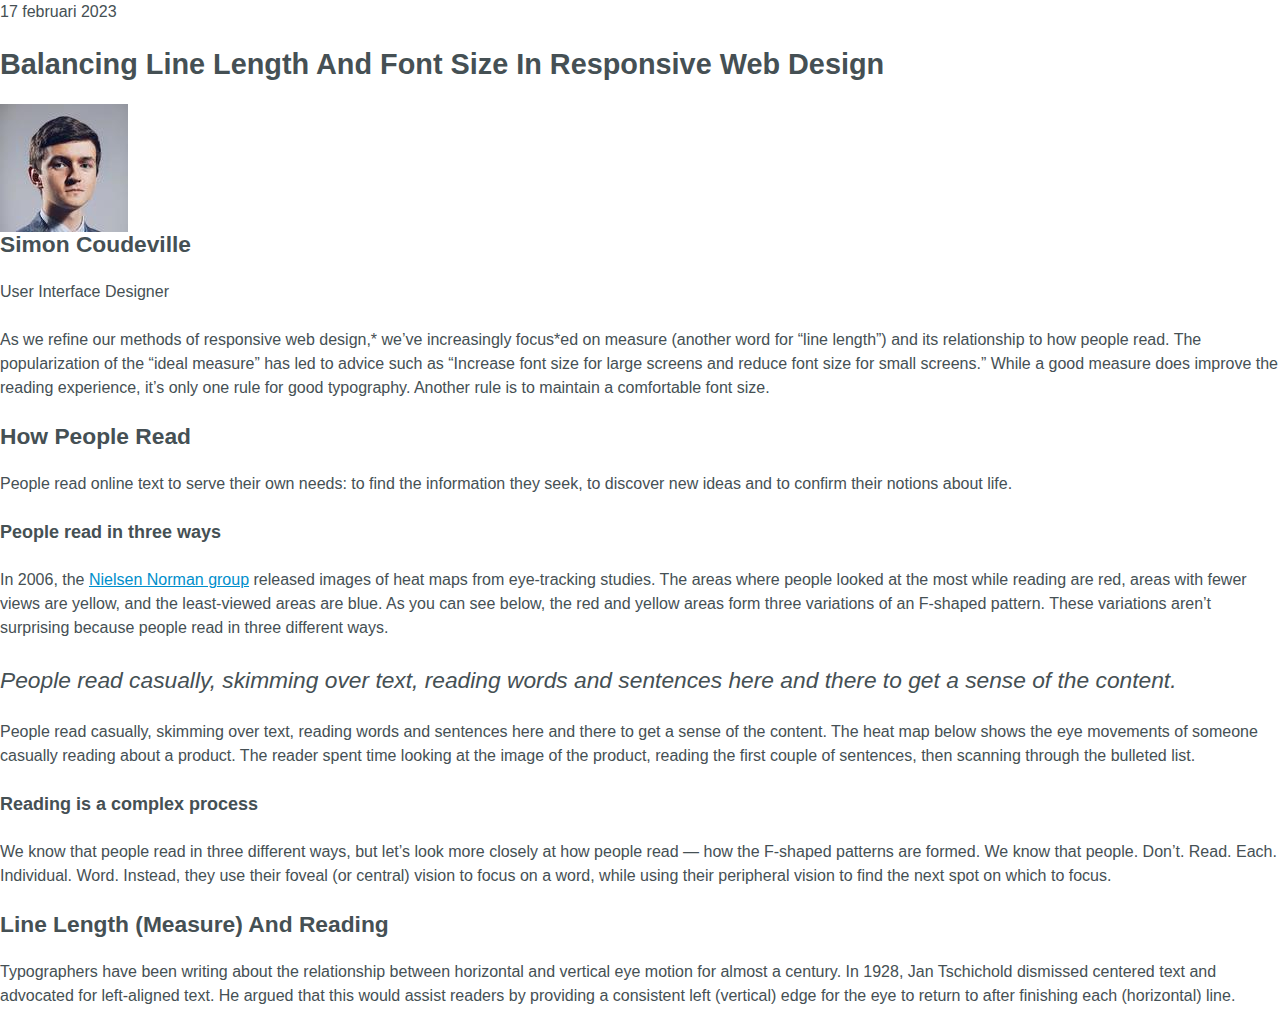
<file: index.html>
<!DOCTYPE html>
<html lang="en">

<head>
    <meta charset="utf-8">
    <meta http-equiv="x-ua-compatible" content="ie=edge">
    <title>Simon Coudeville - HTML5 Boilerplate</title>
    <meta name="description" content="This is my HTML5 boilerplate.">
    <meta name="viewport" content="width=device-width, initial-scale=1.0">

    <link rel="icon" href="favicon.ico" sizes="any">
    <link rel="icon" href="favicon.svg" type="image/svg+xml">
    <link rel="apple-touch-icon" href="apple-touch-icon.png">
    <link rel="manifest" href="manifest.webmanifest">

    <link rel="stylesheet" href="css/screen.css">
</head>

<body>
    <article>
        <header>

            <p><time datetime="2023-02-17">17 februari 2023</time></p>
            <h1>Balancing Line Length And Font Size In Responsive Web Design</h1>

        </header>
        <aside>
            <img src="img/avatar.jpg" alt="Simon Coudeville">
            <h2>Simon Coudeville</h2>
            <p>
                User Interface Designer
            </p>
        </aside>
        <p>
            As we refine our methods of responsive web design,* we’ve increasingly focus*ed on measure
            (another word for “line length”) and its relationship to how people read. The popularization of
            the “ideal measure” has led to advice such as “Increase font size for large screens and reduce
            font size for small screens.” While a good measure does improve the reading experience, it’s
            only one rule for good typography. Another rule is to maintain a comfortable font size.
        </p>
        <h2>
            How People Read
        </h2>
        <p>
            People read online text to serve their own needs: to find the information they seek, to discover
            new ideas and to confirm their notions about life.
        </p>
        <h3>
            People read in three ways
        </h3>
        <p>
            In 2006, the <a href="https://www.nngroup.com/">Nielsen Norman group</a> released images of heat
            maps from eye-tracking studies. The areas where people looked at the most while reading are red,
            areas with fewer views are yellow, and the least-viewed areas are blue. As you can see below,
            the red and yellow areas form three variations of an F-shaped pattern. These variations aren’t
            surprising because people read in three different ways.
        </p>
        <blockquote>
            People read casually, skimming over text, reading words and sentences here and there to get a
            sense of the content.
        </blockquote>
        <p>
            People read casually, skimming over text, reading words and sentences here and there to get a
            sense of the content. The heat map below shows the eye movements of someone casually reading
            about a product. The reader spent time looking at the image of the product, reading the first
            couple of sentences, then scanning through the bulleted list.
        </p>
        <h3>
            Reading is a complex process
        </h3>
        <p>
            We know that people read in three different ways, but let’s look more closely at how people read
            — how the F-shaped patterns are formed. We know that people. Don’t. Read. Each. Individual.
            Word. Instead, they use their foveal (or central) vision to focus on a word, while using their
            peripheral vision to find the next spot on which to focus.
        </p>
        <h2>
            Line Length (Measure) And Reading
        </h2>
        <p>
            Typographers have been writing about the relationship between horizontal and vertical eye motion
            for almost a century. In 1928, Jan Tschichold dismissed centered text and advocated for
            left-aligned text. He argued that this would assist readers by providing a consistent left
            (vertical) edge for the eye to return to after finishing each (horizontal) line.
        </p>
    </article>
</body>

</html>
</file>
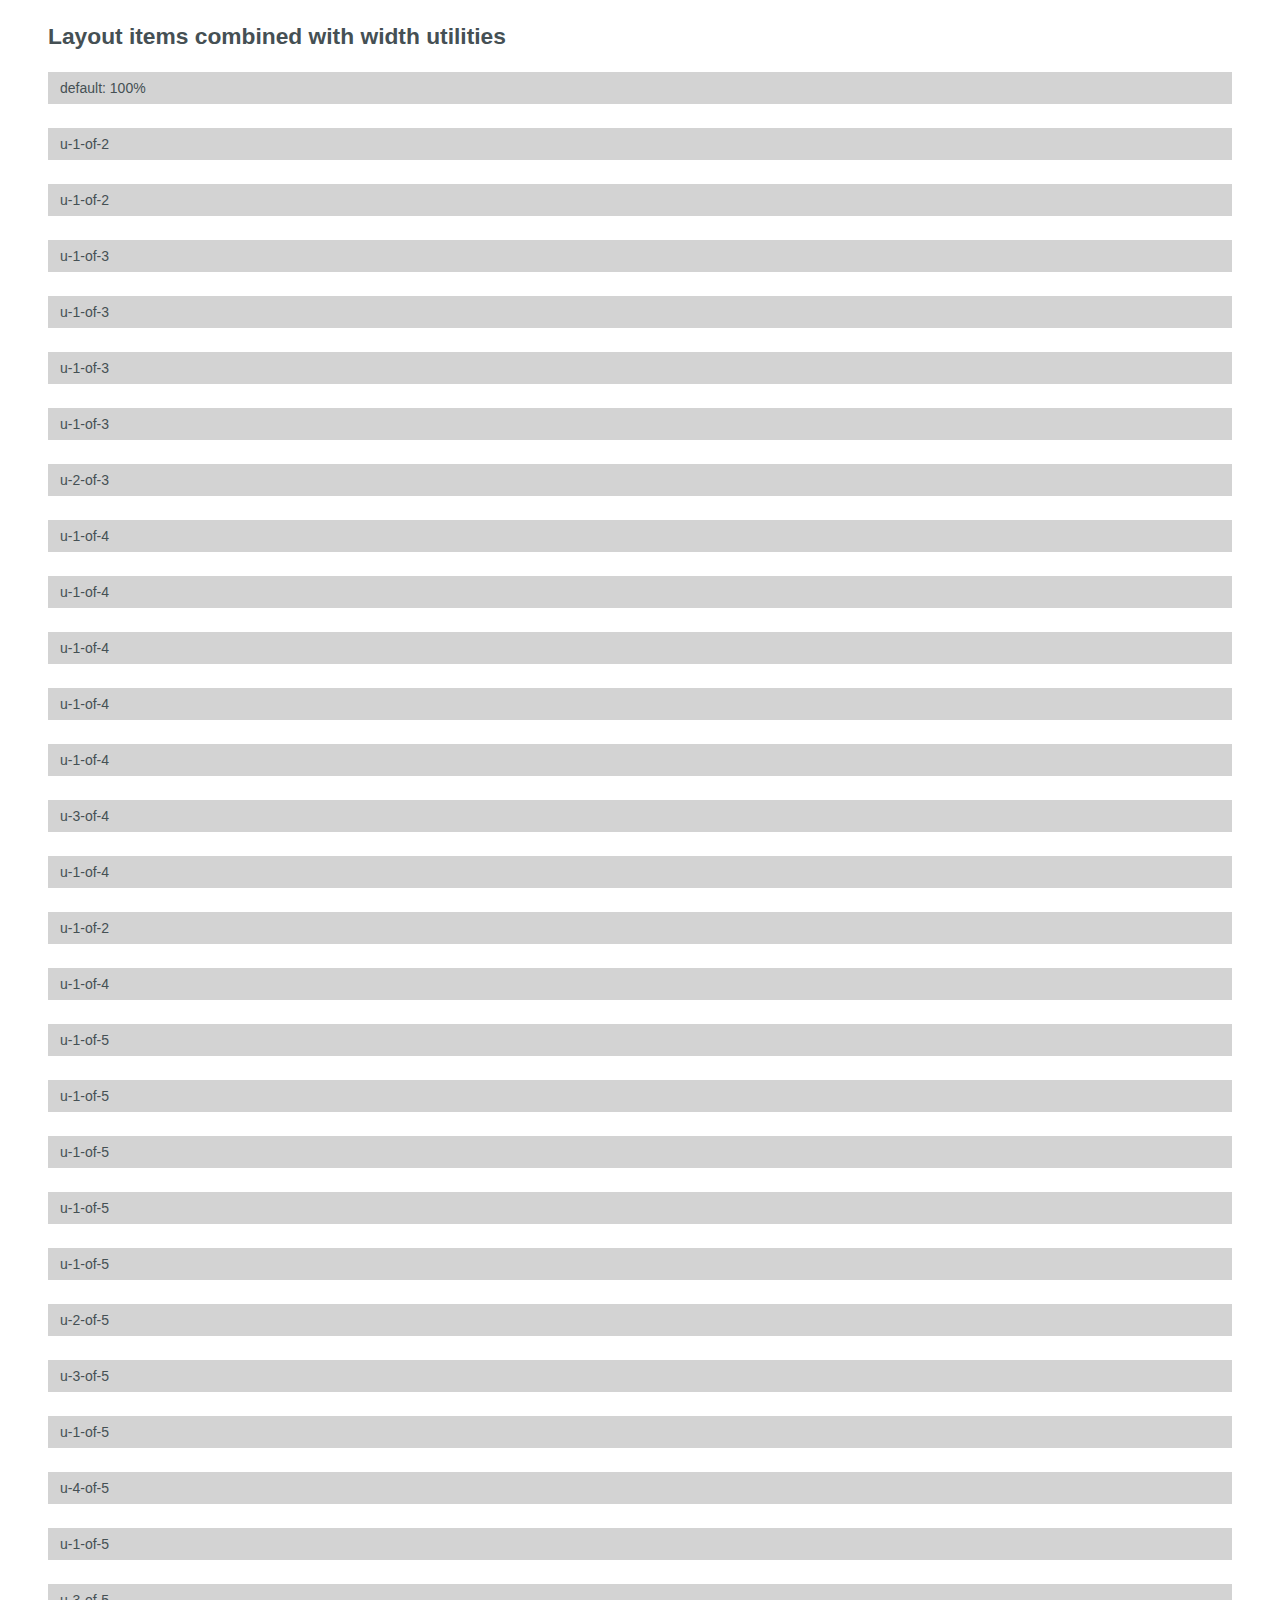
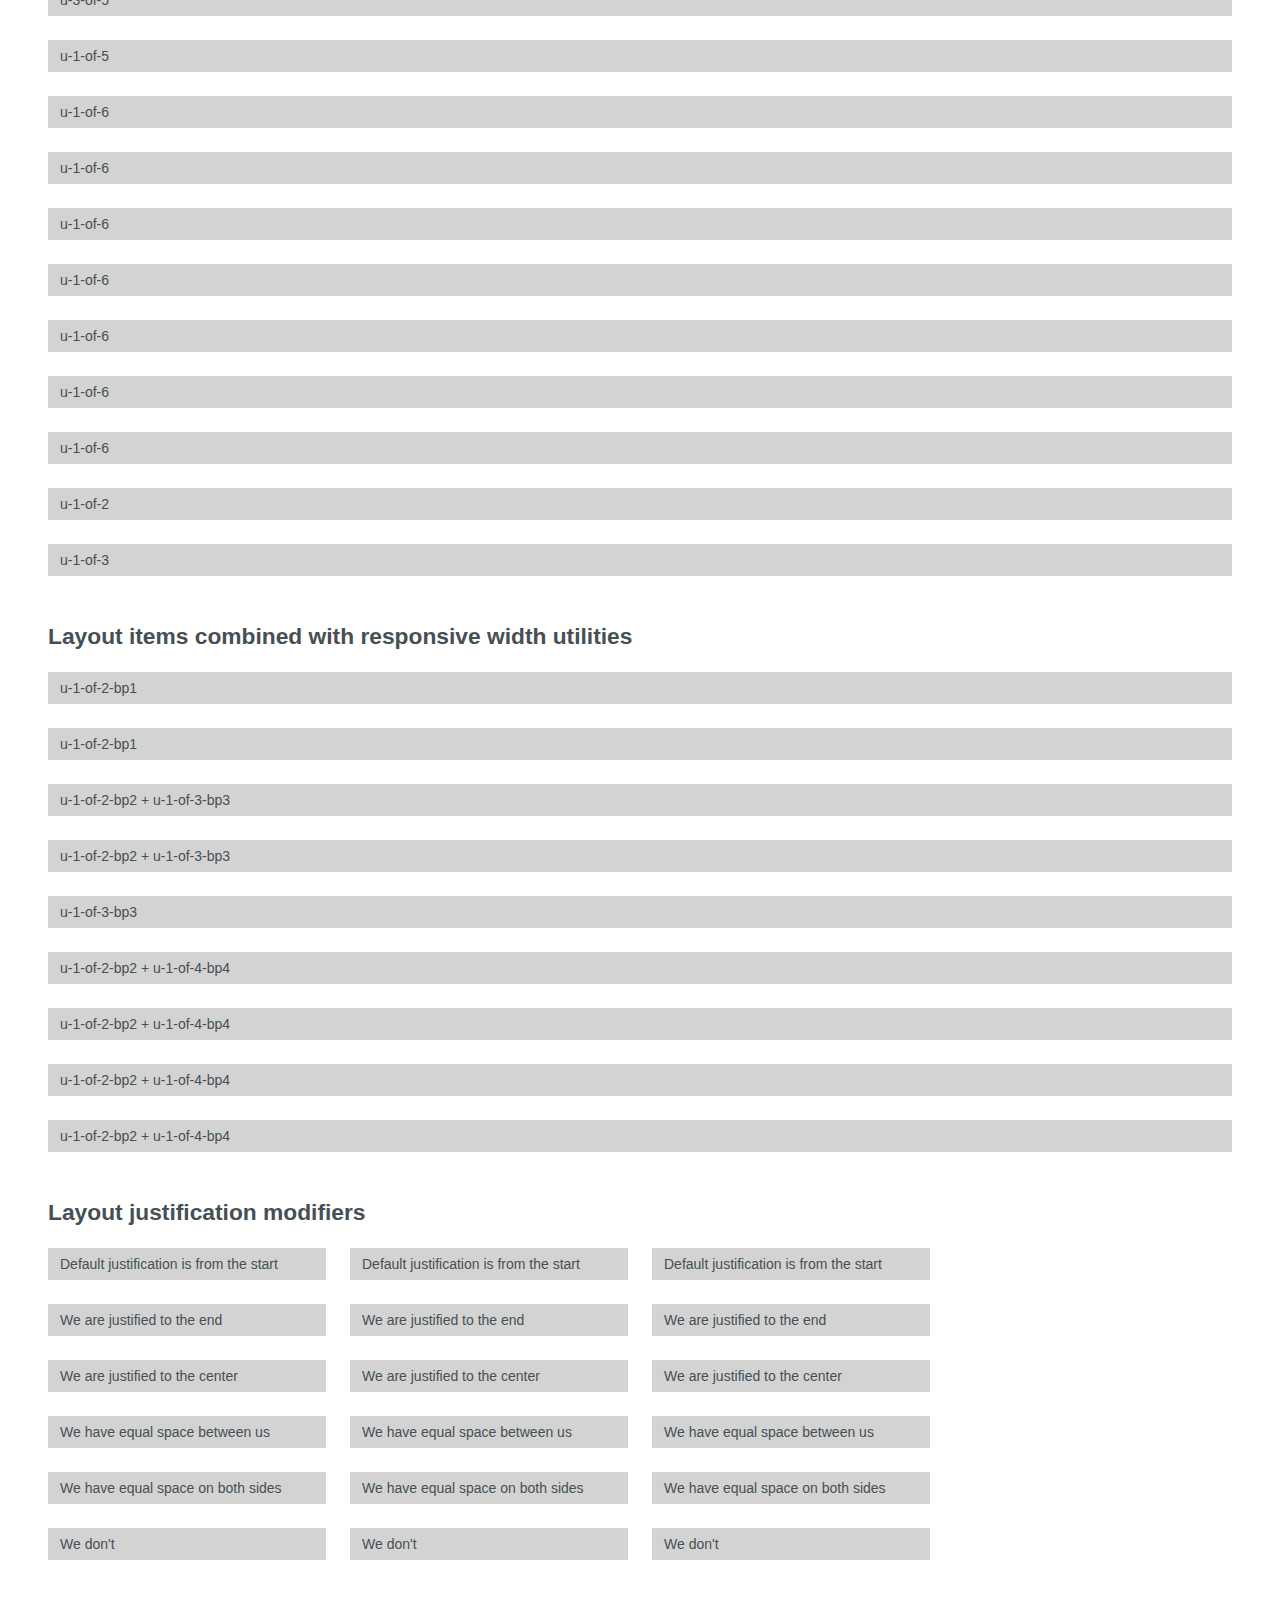
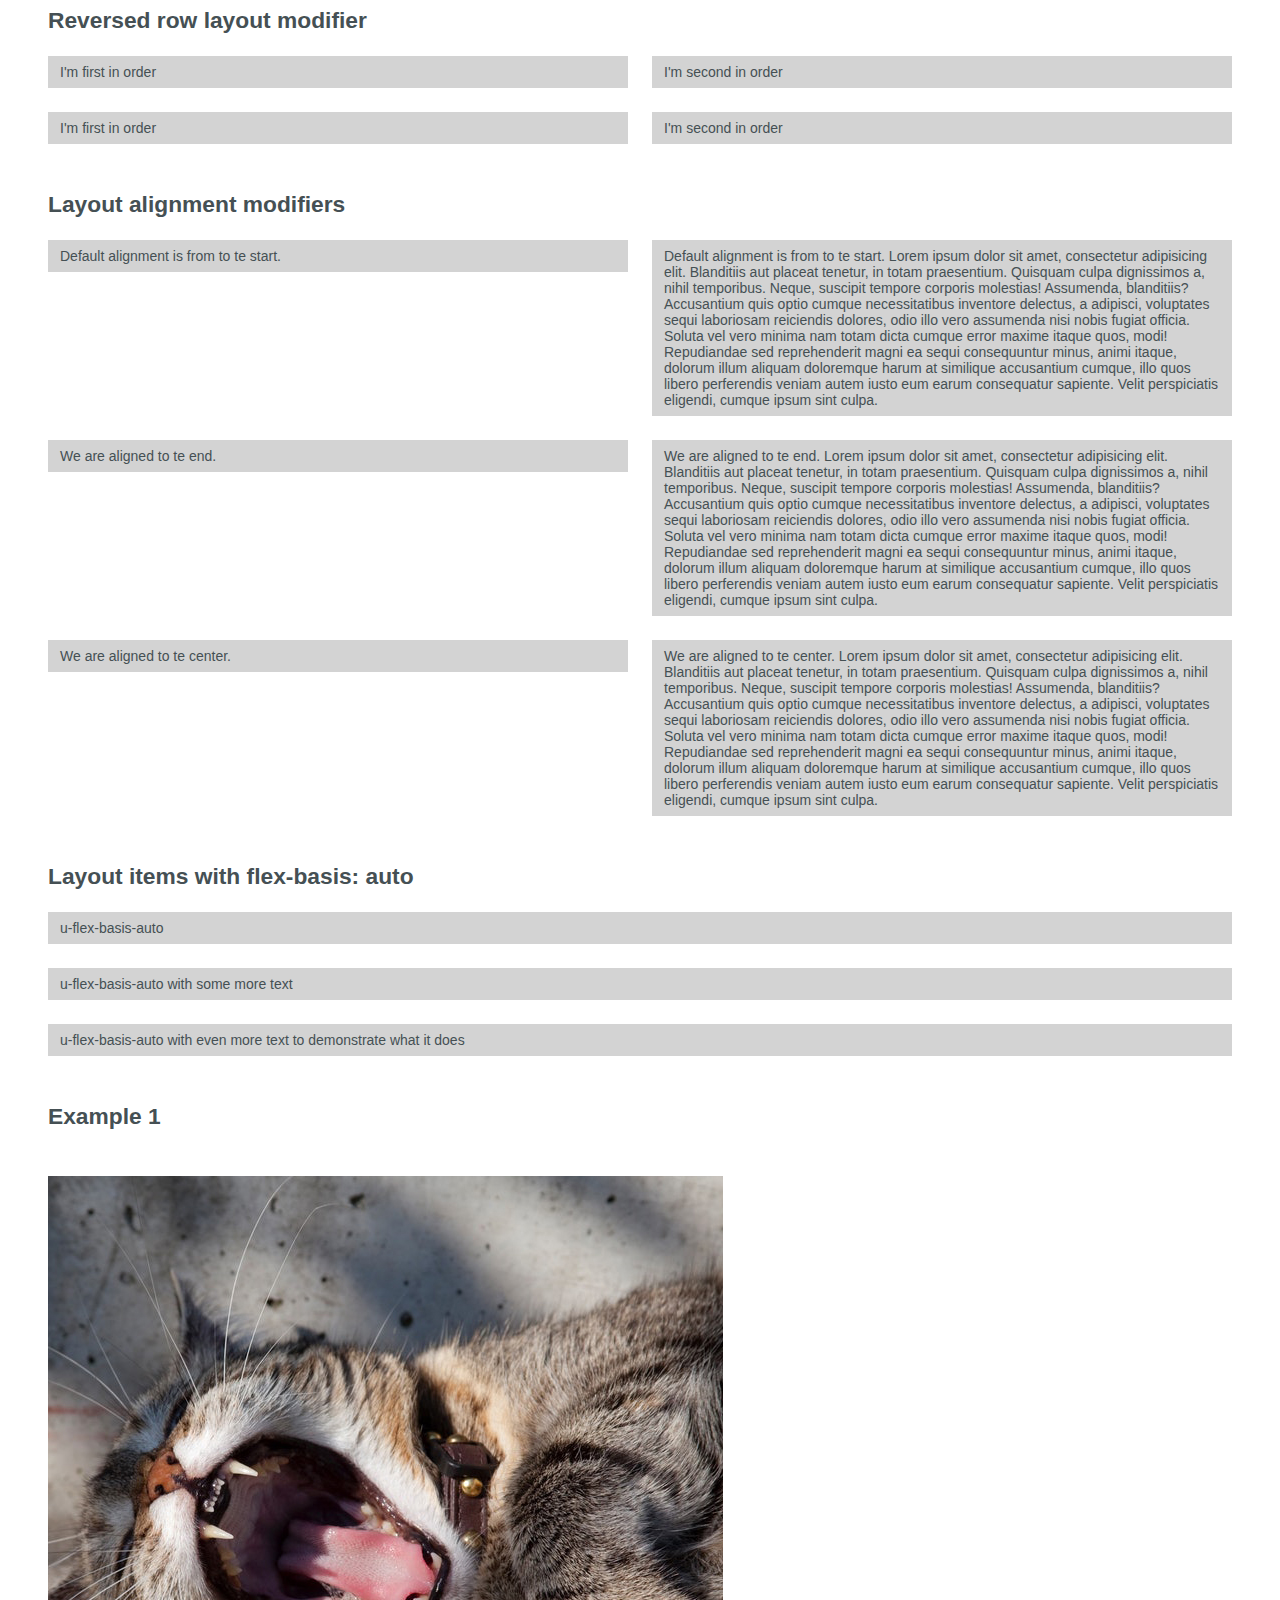
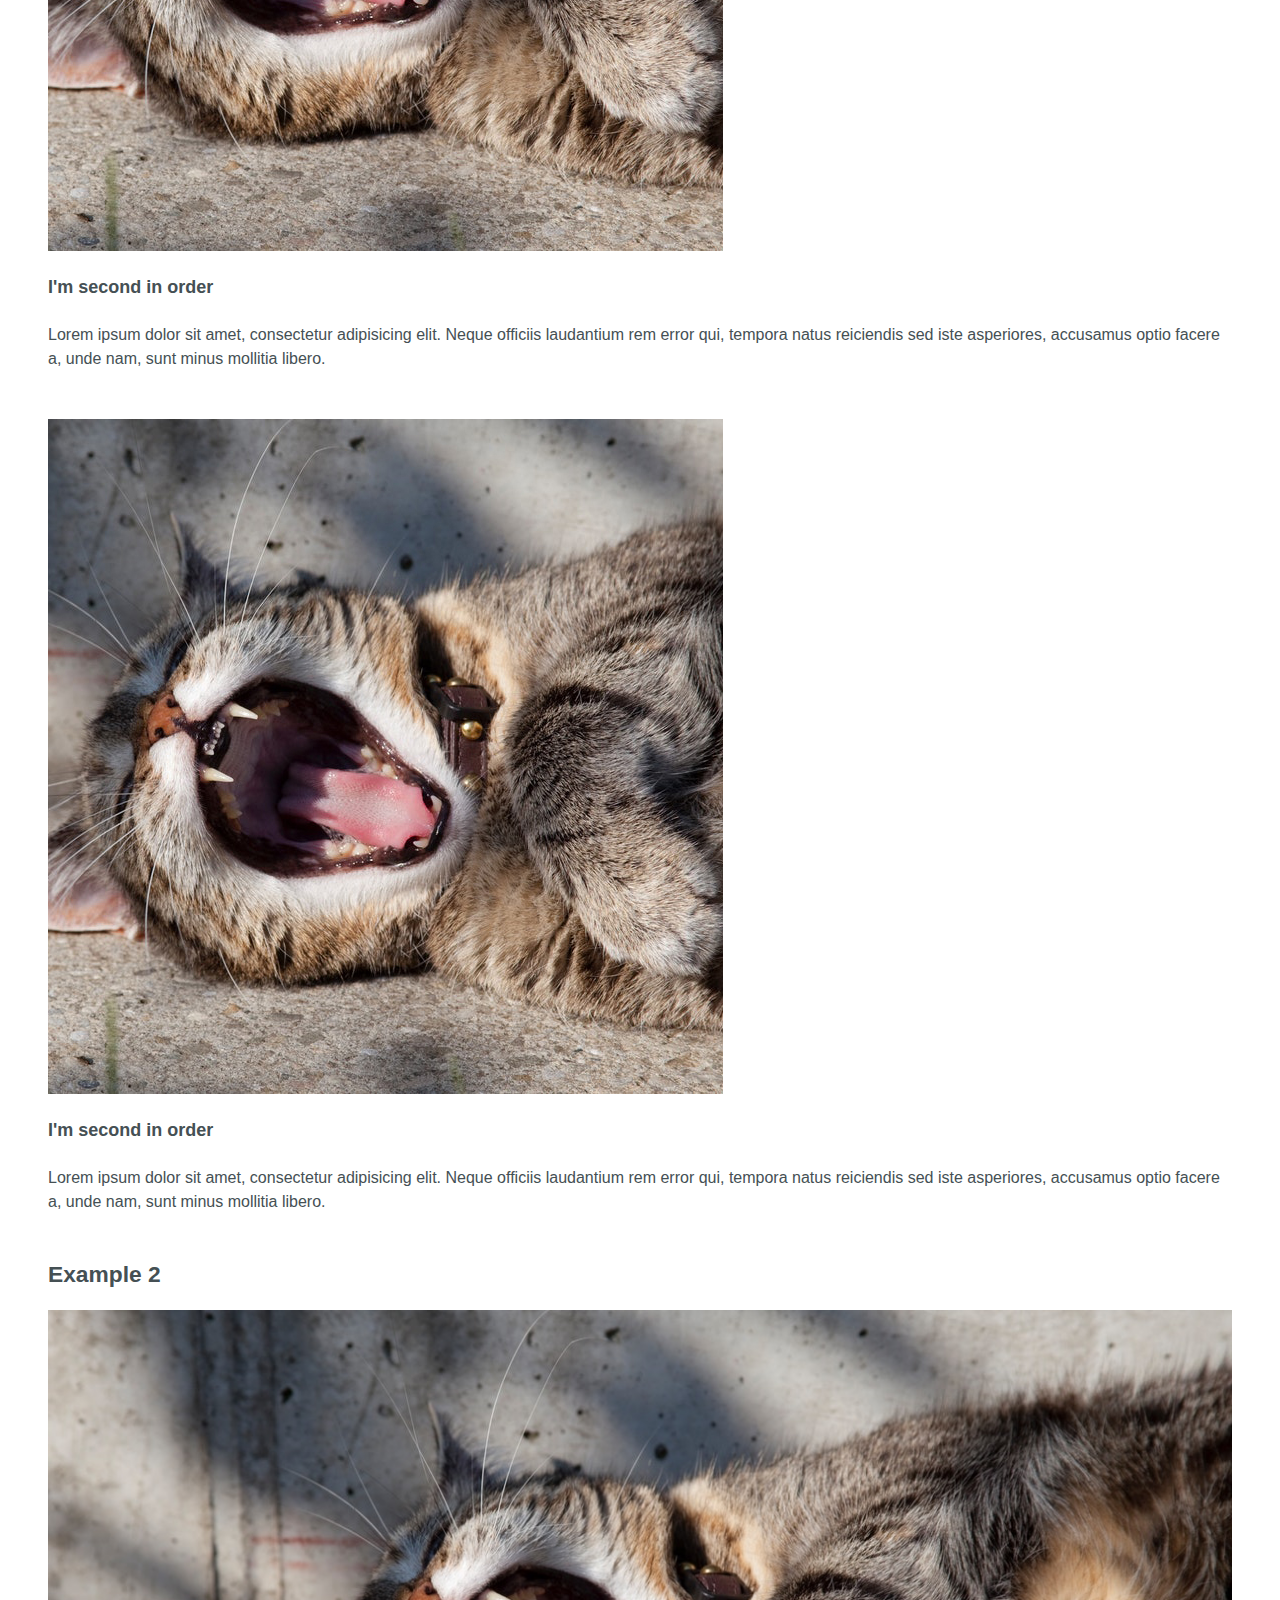
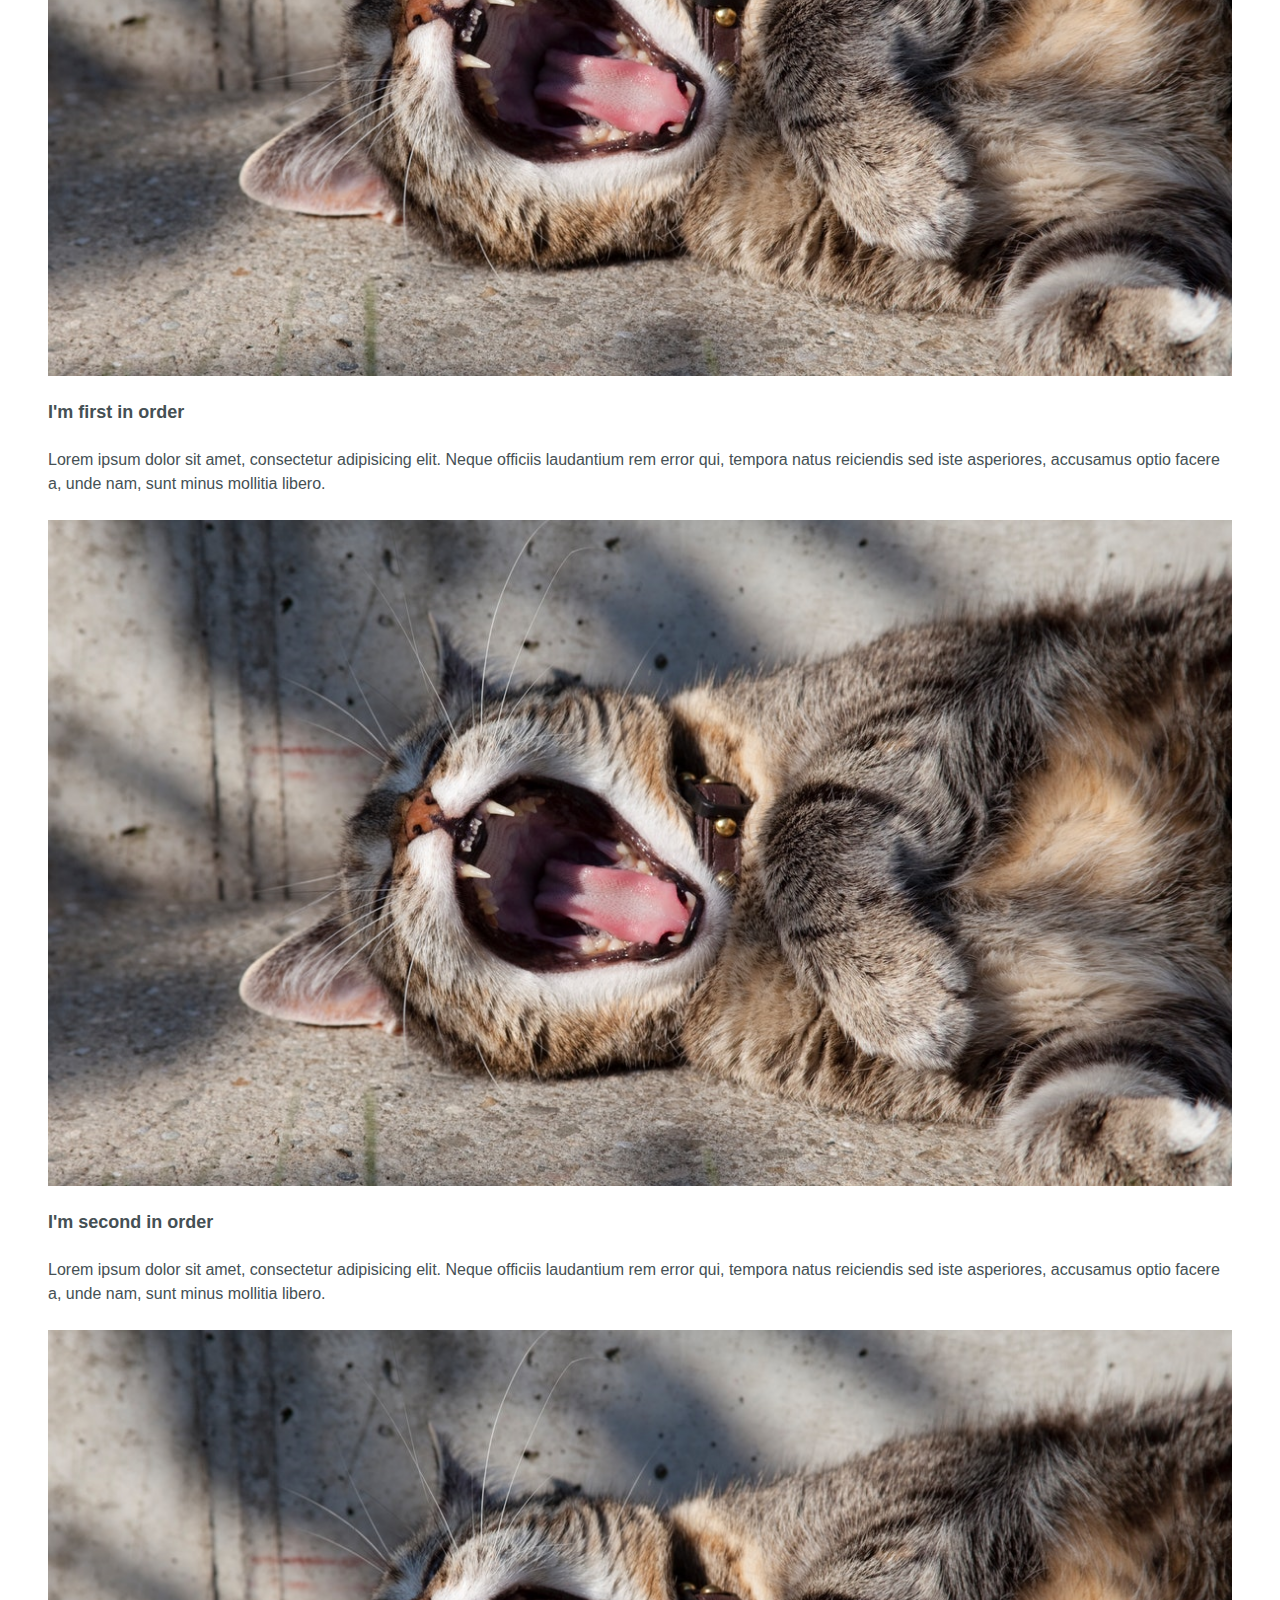
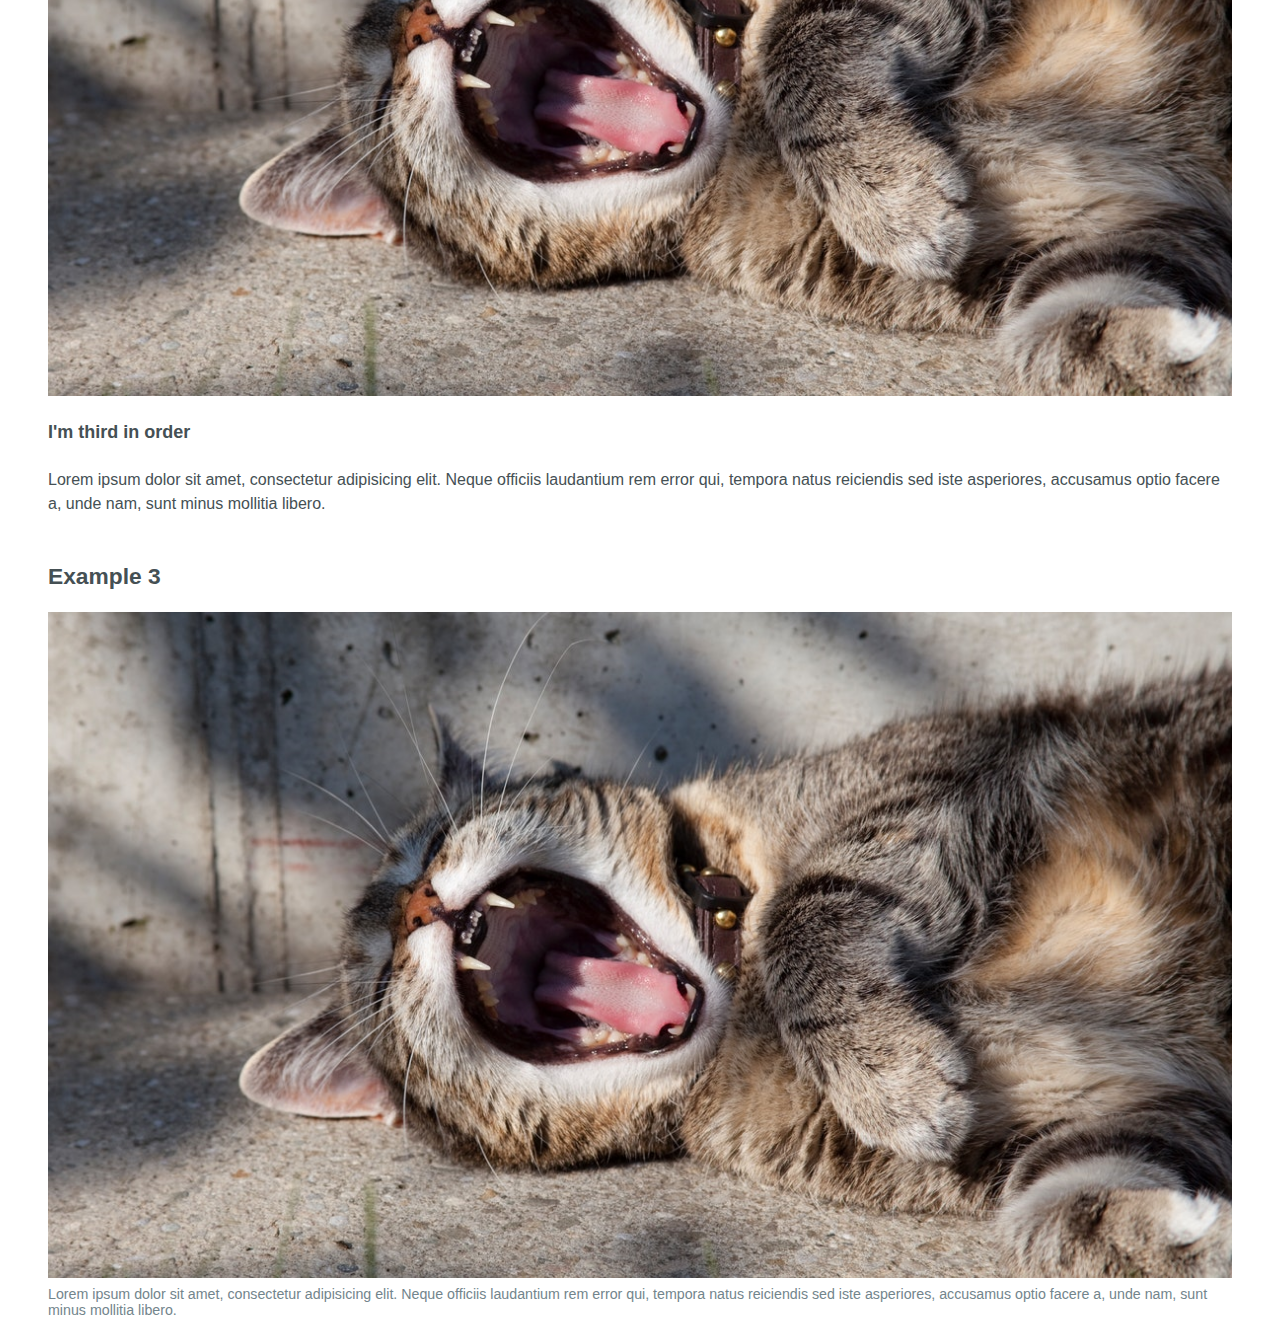
<file: layout.html>
<!DOCTYPE html>
<html lang="en">

<head>
    <meta charset="utf-8">
    <meta http-equiv="x-ua-compatible" content="ie=edge">
    <title>Simon Coudeville - HTML5 Boilerplate</title>
    <meta name="description" content="This is my HTML5 boilerplate.">
    <meta name="viewport" content="width=device-width, initial-scale=1.0">

    <link rel="icon" href="favicon.ico" sizes="any">
    <link rel="icon" href="favicon.svg" type="image/svg+xml">
    <link rel="apple-touch-icon" href="apple-touch-icon.png">
    <link rel="manifest" href="manifest.webmanifest">

    <link rel="stylesheet" href="css/screen.css">
</head>

<body>
    <section class="o-row o-row--l">
        <div class="o-container">
            <h2>Layout items combined with width utilities</h2>
            <div class="o-layout o-layout--gutter">
                <div class="o-layout__item">
                    <p class="c-layout-block c-layout-block--ellipsis">default: 100%</p>
                </div>
                <div class="o-layout__item">
                    <p class="c-layout-block c-layout-block--ellipsis">u-1-of-2</p>
                </div>
                <div class="o-layout__item">
                    <p class="c-layout-block c-layout-block--ellipsis">u-1-of-2</p>
                </div>
                <div class="o-layout__item">
                    <p class="c-layout-block c-layout-block--ellipsis">u-1-of-3</p>
                </div>
                <div class="o-layout__item">
                    <p class="c-layout-block c-layout-block--ellipsis">u-1-of-3</p>
                </div>
                <div class="o-layout__item">
                    <p class="c-layout-block c-layout-block--ellipsis">u-1-of-3</p>
                </div>
                <div class="o-layout__item">
                    <p class="c-layout-block c-layout-block--ellipsis">u-1-of-3</p>
                </div>
                <div class="o-layout__item">
                    <p class="c-layout-block c-layout-block--ellipsis">u-2-of-3</p>
                </div>
                <div class="o-layout__item">
                    <p class="c-layout-block c-layout-block--ellipsis">u-1-of-4</p>
                </div>
                <div class="o-layout__item">
                    <p class="c-layout-block c-layout-block--ellipsis">u-1-of-4</p>
                </div>
                <div class="o-layout__item">
                    <p class="c-layout-block c-layout-block--ellipsis">u-1-of-4</p>
                </div>
                <div class="o-layout__item">
                    <p class="c-layout-block c-layout-block--ellipsis">u-1-of-4</p>
                </div>
                <div class="o-layout__item">
                    <p class="c-layout-block c-layout-block--ellipsis">u-1-of-4</p>
                </div>
                <div class="o-layout__item">
                    <p class="c-layout-block c-layout-block--ellipsis">u-3-of-4</p>
                </div>
                <div class="o-layout__item">
                    <p class="c-layout-block c-layout-block--ellipsis">u-1-of-4</p>
                </div>
                <div class="o-layout__item">
                    <p class="c-layout-block c-layout-block--ellipsis">u-1-of-2</p>
                </div>
                <div class="o-layout__item">
                    <p class="c-layout-block c-layout-block--ellipsis">u-1-of-4</p>
                </div>
                <div class="o-layout__item">
                    <p class="c-layout-block c-layout-block--ellipsis">u-1-of-5</p>
                </div>
                <div class="o-layout__item">
                    <p class="c-layout-block c-layout-block--ellipsis">u-1-of-5</p>
                </div>
                <div class="o-layout__item">
                    <p class="c-layout-block c-layout-block--ellipsis">u-1-of-5</p>
                </div>
                <div class="o-layout__item">
                    <p class="c-layout-block c-layout-block--ellipsis">u-1-of-5</p>
                </div>
                <div class="o-layout__item">
                    <p class="c-layout-block c-layout-block--ellipsis">u-1-of-5</p>
                </div>
                <div class="o-layout__item">
                    <p class="c-layout-block c-layout-block--ellipsis">u-2-of-5</p>
                </div>
                <div class="o-layout__item">
                    <p class="c-layout-block c-layout-block--ellipsis">u-3-of-5</p>
                </div>
                <div class="o-layout__item">
                    <p class="c-layout-block c-layout-block--ellipsis">u-1-of-5</p>
                </div>
                <div class="o-layout__item">
                    <p class="c-layout-block c-layout-block--ellipsis">u-4-of-5</p>
                </div>
                <div class="o-layout__item">
                    <p class="c-layout-block c-layout-block--ellipsis">u-1-of-5</p>
                </div>
                <div class="o-layout__item">
                    <p class="c-layout-block c-layout-block--ellipsis">u-3-of-5</p>
                </div>
                <div class="o-layout__item">
                    <p class="c-layout-block c-layout-block--ellipsis">u-1-of-5</p>
                </div>
                <div class="o-layout__item">
                    <p class="c-layout-block c-layout-block--ellipsis">u-1-of-6</p>
                </div>
                <div class="o-layout__item">
                    <p class="c-layout-block c-layout-block--ellipsis">u-1-of-6</p>
                </div>
                <div class="o-layout__item">
                    <p class="c-layout-block c-layout-block--ellipsis">u-1-of-6</p>
                </div>
                <div class="o-layout__item">
                    <p class="c-layout-block c-layout-block--ellipsis">u-1-of-6</p>
                </div>
                <div class="o-layout__item">
                    <p class="c-layout-block c-layout-block--ellipsis">u-1-of-6</p>
                </div>
                <div class="o-layout__item">
                    <p class="c-layout-block c-layout-block--ellipsis">u-1-of-6</p>
                </div>
                <div class="o-layout__item">
                    <p class="c-layout-block c-layout-block--ellipsis">u-1-of-6</p>
                </div>
                <div class="o-layout__item">
                    <p class="c-layout-block c-layout-block--ellipsis">u-1-of-2</p>
                </div>
                <div class="o-layout__item">
                    <p class="c-layout-block c-layout-block--ellipsis">u-1-of-3</p>
                </div>
            </div>
        </div>
    </section>
    <section class="o-row o-row--l">
        <div class="o-container">
            <h2>Layout items combined with responsive width utilities</h2>
            <div class="o-layout o-layout--gutter">
                <div class="o-layout__item">
                    <p class="c-layout-block c-layout-block--ellipsis">u-1-of-2-bp1</p>
                </div>
                <div class="o-layout__item">
                    <p class="c-layout-block c-layout-block--ellipsis">u-1-of-2-bp1</p>
                </div>
                <div class="o-layout__item">
                    <p class="c-layout-block c-layout-block--ellipsis">u-1-of-2-bp2 + u-1-of-3-bp3</p>
                </div>
                <div class="o-layout__item">
                    <p class="c-layout-block c-layout-block--ellipsis">u-1-of-2-bp2 + u-1-of-3-bp3</p>
                </div>
                <div class="o-layout__item">
                    <p class="c-layout-block c-layout-block--ellipsis">u-1-of-3-bp3</p>
                </div>
                <div class="o-layout__item">
                    <p class="c-layout-block c-layout-block--ellipsis">u-1-of-2-bp2 + u-1-of-4-bp4</p>
                </div>
                <div class="o-layout__item">
                    <p class="c-layout-block c-layout-block--ellipsis">u-1-of-2-bp2 + u-1-of-4-bp4</p>
                </div>
                <div class="o-layout__item">
                    <p class="c-layout-block c-layout-block--ellipsis">u-1-of-2-bp2 + u-1-of-4-bp4</p>
                </div>
                <div class="o-layout__item">
                    <p class="c-layout-block c-layout-block--ellipsis">u-1-of-2-bp2 + u-1-of-4-bp4</p>
                </div>
            </div>
        </div>
    </section>
    <section class="o-row o-row--l">
        <div class="o-container">
            <h2>Layout justification modifiers</h2>
            <div class="o-layout o-layout--gutter">
                <div class="o-layout__item u-1-of-4-bp2">
                    <p class="c-layout-block c-layout-block--ellipsis">Default justification is from the start</p>
                </div>
                <div class="o-layout__item u-1-of-4-bp2">
                    <p class="c-layout-block c-layout-block--ellipsis">Default justification is from the start</p>
                </div>
                <div class="o-layout__item u-1-of-4-bp2">
                    <p class="c-layout-block c-layout-block--ellipsis">Default justification is from the start</p>
                </div>
            </div>
            <div class="o-layout o-layout--gutter">
                <div class="o-layout__item u-1-of-4-bp2">
                    <p class="c-layout-block c-layout-block--ellipsis">We are justified to the end</p>
                </div>
                <div class="o-layout__item u-1-of-4-bp2">
                    <p class="c-layout-block c-layout-block--ellipsis">We are justified to the end</p>
                </div>
                <div class="o-layout__item u-1-of-4-bp2">
                    <p class="c-layout-block c-layout-block--ellipsis">We are justified to the end</p>
                </div>
            </div>
            <div class="o-layout o-layout--gutter">
                <div class="o-layout__item u-1-of-4-bp2">
                    <p class="c-layout-block c-layout-block--ellipsis">We are justified to the center</p>
                </div>
                <div class="o-layout__item u-1-of-4-bp2">
                    <p class="c-layout-block c-layout-block--ellipsis">We are justified to the center</p>
                </div>
                <div class="o-layout__item u-1-of-4-bp2">
                    <p class="c-layout-block c-layout-block--ellipsis">We are justified to the center</p>
                </div>
            </div>
            <div class="o-layout o-layout--gutter">
                <div class="o-layout__item u-1-of-4-bp2">
                    <p class="c-layout-block c-layout-block--ellipsis">We have equal space between us</p>
                </div>
                <div class="o-layout__item u-1-of-4-bp2">
                    <p class="c-layout-block c-layout-block--ellipsis">We have equal space between us</p>
                </div>
                <div class="o-layout__item u-1-of-4-bp2">
                    <p class="c-layout-block c-layout-block--ellipsis">We have equal space between us</p>
                </div>
            </div>
            <div class="o-layout o-layout--gutter">
                <div class="o-layout__item u-1-of-4-bp2">
                    <p class="c-layout-block c-layout-block--ellipsis">We have equal space on both sides</p>
                </div>
                <div class="o-layout__item u-1-of-4-bp2">
                    <p class="c-layout-block c-layout-block--ellipsis">We have equal space on both sides</p>
                </div>
                <div class="o-layout__item u-1-of-4-bp2">
                    <p class="c-layout-block c-layout-block--ellipsis">We have equal space on both sides</p>
                </div>
            </div>
            <div class="o-layout o-layout--gutter">
                <div class="o-layout__item u-1-of-4-bp2">
                    <p class="c-layout-block c-layout-block--ellipsis">We don't </p>
                </div>
                <div class="o-layout__item u-1-of-4-bp2">
                    <p class="c-layout-block c-layout-block--ellipsis">We don't </p>
                </div>
                <div class="o-layout__item u-1-of-4-bp2">
                    <p class="c-layout-block c-layout-block--ellipsis">We don't </p>
                </div>
            </div>
        </div>
    </section>
    <section class="o-row o-row--l">
        <div class="o-container">
            <h2>Reversed row layout modifier</h2>
            <div class="o-layout o-layout--gutter">
                <div class="o-layout__item u-1-of-2-bp2">
                    <p class="c-layout-block c-layout-block--ellipsis">I'm <strong>first</strong> in order</p>
                </div>
                <div class="o-layout__item u-1-of-2-bp2">
                    <p class="c-layout-block c-layout-block--ellipsis">I'm <strong>second</strong> in order</p>
                </div>
            </div>
            <div class="o-layout o-layout--gutter">
                <div class="o-layout__item u-1-of-2-bp2">
                    <p class="c-layout-block c-layout-block--ellipsis">I'm <strong>first</strong> in order</p>
                </div>
                <div class="o-layout__item u-1-of-2-bp2">
                    <p class="c-layout-block c-layout-block--ellipsis">I'm <strong>second</strong> in order</p>
                </div>
            </div>
        </div>
    </section>
    <section class="o-row o-row--l">
        <div class="o-container">
            <h2>Layout alignment modifiers</h2>
            <div class="o-layout o-layout--gutter">
                <div class="o-layout__item u-1-of-2-bp2">
                    <p class="c-layout-block">Default alignment is from to te start.</p>
                </div>
                <div class="o-layout__item u-1-of-2-bp2">
                    <p class="c-layout-block">Default alignment is from to te start. Lorem ipsum dolor sit amet,
                        consectetur adipisicing elit. Blanditiis aut placeat tenetur, in totam praesentium. Quisquam
                        culpa dignissimos a, nihil temporibus. Neque, suscipit tempore corporis molestias! Assumenda,
                        blanditiis? Accusantium quis optio cumque necessitatibus inventore delectus, a adipisci,
                        voluptates sequi laboriosam reiciendis dolores, odio illo vero assumenda nisi nobis fugiat
                        officia. Soluta vel vero minima nam totam dicta cumque error maxime itaque quos, modi!
                        Repudiandae sed reprehenderit magni ea sequi consequuntur minus, animi itaque, dolorum illum
                        aliquam doloremque harum at similique accusantium cumque, illo quos libero perferendis veniam
                        autem iusto eum earum consequatur sapiente. Velit perspiciatis eligendi, cumque ipsum sint
                        culpa.</p>
                </div>
            </div>
            <div class="o-layout o-layout--gutter">
                <div class="o-layout__item u-1-of-2-bp2">
                    <p class="c-layout-block">We are aligned to te end.</p>
                </div>
                <div class="o-layout__item u-1-of-2-bp2">
                    <p class="c-layout-block">We are aligned to te end. Lorem ipsum dolor sit amet, consectetur
                        adipisicing elit. Blanditiis aut placeat tenetur, in totam praesentium. Quisquam culpa
                        dignissimos a, nihil temporibus. Neque, suscipit tempore corporis molestias! Assumenda,
                        blanditiis? Accusantium quis optio cumque necessitatibus inventore delectus, a adipisci,
                        voluptates sequi laboriosam reiciendis dolores, odio illo vero assumenda nisi nobis fugiat
                        officia. Soluta vel vero minima nam totam dicta cumque error maxime itaque quos, modi!
                        Repudiandae sed reprehenderit magni ea sequi consequuntur minus, animi itaque, dolorum illum
                        aliquam doloremque harum at similique accusantium cumque, illo quos libero perferendis veniam
                        autem iusto eum earum consequatur sapiente. Velit perspiciatis eligendi, cumque ipsum sint
                        culpa.</p>
                </div>
            </div>
            <div class="o-layout o-layout--gutter">
                <div class="o-layout__item u-1-of-2-bp2">
                    <p class="c-layout-block">We are aligned to te center.</p>
                </div>
                <div class="o-layout__item u-1-of-2-bp2">
                    <p class="c-layout-block">We are aligned to te center. Lorem ipsum dolor sit amet, consectetur
                        adipisicing elit. Blanditiis aut placeat tenetur, in totam praesentium. Quisquam culpa
                        dignissimos a, nihil temporibus. Neque, suscipit tempore corporis molestias! Assumenda,
                        blanditiis? Accusantium quis optio cumque necessitatibus inventore delectus, a adipisci,
                        voluptates sequi laboriosam reiciendis dolores, odio illo vero assumenda nisi nobis fugiat
                        officia. Soluta vel vero minima nam totam dicta cumque error maxime itaque quos, modi!
                        Repudiandae sed reprehenderit magni ea sequi consequuntur minus, animi itaque, dolorum illum
                        aliquam doloremque harum at similique accusantium cumque, illo quos libero perferendis veniam
                        autem iusto eum earum consequatur sapiente. Velit perspiciatis eligendi, cumque ipsum sint
                        culpa.</p>
                </div>
            </div>
        </div>
    </section>
    <section class="o-row o-row--l">
        <div class="o-container">
            <h2>Layout items with flex-basis: auto</h2>
            <div class="o-layout o-layout--gutter">
                <div class="o-layout__item">
                    <p class="c-layout-block">u-flex-basis-auto</p>
                </div>
                <div class="o-layout__item">
                    <p class="c-layout-block">u-flex-basis-auto with some more text</p>
                </div>
                <div class="o-layout__item">
                    <p class="c-layout-block">u-flex-basis-auto with even more text to demonstrate what it does</p>
                </div>
            </div>
        </div>
    </section>
    <section>
        <header class="o-row o-row--l">
            <div class="o-container">
                <h2>Example 1</h2>
            </div>
        </header>
        <article class="o-row o-row--l">
            <div class="o-container">
                <div class="o-layout">
                    <div class="o-layout__item">
                        <figure>
                            <img src="img/yawning-cat-square.jpg" alt="This is a picture of a yawning cat">
                        </figure>
                    </div>
                    <div class="o-layout__item">
                        <h3>I'm second in order</h3>
                        <p>
                            Lorem ipsum dolor sit amet, consectetur adipisicing elit. Neque officiis laudantium rem
                            error qui, tempora natus reiciendis sed iste asperiores, accusamus optio facere a, unde nam,
                            sunt minus mollitia libero.
                        </p>
                    </div>
                </div>
            </div>
        </article>
        <article class="o-row o-row--l">
            <div class="o-container">
                <div class="o-layout">
                    <div class="o-layout__item">
                        <figure>
                            <img src="img/yawning-cat-square.jpg" alt="This is a picture of a yawning cat">
                        </figure>
                    </div>
                    <div class="o-layout__item">
                        <h3>I'm second in order</h3>
                        <p>
                            Lorem ipsum dolor sit amet, consectetur adipisicing elit. Neque officiis laudantium rem
                            error qui, tempora natus reiciendis sed iste asperiores, accusamus optio facere a, unde nam,
                            sunt minus mollitia libero.
                        </p>
                    </div>
                </div>
            </div>
        </article>
    </section>
    <section class="o-row o-row--l">
        <div class="o-container">
            <h2>Example 2</h2>
            <div class="o-layout">
                <article class="o-layout__item">
                    <figure>
                        <img src="img/yawning-cat.jpeg" alt="This is a picture of a yawning cat">
                    </figure>
                    <h3>I'm first in order</h3>
                    <p>
                        Lorem ipsum dolor sit amet, consectetur adipisicing elit. Neque officiis laudantium rem
                        error qui, tempora natus reiciendis sed iste asperiores, accusamus optio facere a, unde nam,
                        sunt minus mollitia libero.
                    </p>
                </article>
                <article class="o-layout__item">
                    <figure>
                        <img src="img/yawning-cat.jpeg" alt="This is a picture of a yawning cat">
                    </figure>
                    <h3>I'm second in order</h3>
                    <p>
                        Lorem ipsum dolor sit amet, consectetur adipisicing elit. Neque officiis laudantium rem
                        error qui, tempora natus reiciendis sed iste asperiores, accusamus optio facere a, unde nam,
                        sunt minus mollitia libero.
                    </p>
                </article>
                <article class="o-layout__item">
                    <figure>
                        <img src="img/yawning-cat.jpeg" alt="This is a picture of a yawning cat">
                    </figure>
                    <h3>I'm third in order</h3>
                    <p>
                        Lorem ipsum dolor sit amet, consectetur adipisicing elit. Neque officiis laudantium rem
                        error qui, tempora natus reiciendis sed iste asperiores, accusamus optio facere a, unde nam,
                        sunt minus mollitia libero.
                    </p>
                </article>
            </div>
        </div>
    </section>
    <section class="o-row o-row--l">

        <div class="o-container">
            <h2>Example 3</h2>
            <figure class="o-layout">

                <div class="o-layout__item">
                    <img src="img/yawning-cat.jpeg" alt="This is a picture of a yawning cat">
                </div>
                <div class="o-layout__item">
                    <figcaption class="u-max-width-sm">Lorem ipsum dolor sit amet, consectetur adipisicing elit.
                        Neque officiis laudantium rem error qui, tempora natus reiciendis sed iste asperiores,
                        accusamus optio facere a, unde nam, sunt minus mollitia libero.</figcaption>
                </div>

            </figure>
        </div>

    </section>
</body>

</html>
</file>
<file: css/screen.css>
/*---------------------------------------/*
 # TOOLS
/*---------------------------------------*/
/*---------------------------------------/*
 # SETTINGS
/*---------------------------------------*/
/*---------------------------------------/*
 # GENERIC
/*---------------------------------------*/
*,
*:before,
*:after {
  box-sizing: border-box;
}

* {
  padding: 0;
  margin: 0;
  font-size: 100%;
  font-weight: normal;
}

img {
  display: block;
  max-width: 100%;
}

/*---------------------------------------/*
 # ELEMENTS
/*---------------------------------------*/
/*
    Elements: Page
    ---
    Default markup for page level elements
*/
html {
  font-size: 100%;
  line-height: 1.5;
  font-family: Helvetica, arial, sans-serif;
  color: hsl(198.0786026201, 10%, 30%);
  scroll-behavior: smooth;
}

/*
    Customize the background color and color to match your design.
*/
::-moz-selection {
  background: hsl(198.0786026201, 100%, 50%);
  color: white;
}
::selection {
  background: hsl(198.0786026201, 100%, 50%);
  color: white;
}

/*
    Elements: typography
    ---
    Default markup for typographic elements
*/
h1 {
  font-size: 1.8020324707rem;
  font-weight: 700;
  line-height: 2rem;
  margin-bottom: 1.5rem;
}

h2 {
  font-weight: 700;
  font-size: 1.423828125rem;
  line-height: 1.5rem;
  margin-bottom: 1.5rem;
}

h3 {
  font-weight: 700;
  font-size: 1.125rem;
  line-height: 1.5rem;
  margin-bottom: 1.5rem;
}

h4,
h5,
h6 {
  font-weight: 700;
  font-size: 1rem;
  line-height: 1.5rem;
  margin-bottom: 1.5rem;
}

p,
ol,
ul,
dl,
table,
address,
figure {
  margin-bottom: 1.5rem;
}

ul,
ol {
  margin-left: 1.5rem;
}

li ul,
li ol {
  margin-bottom: 0;
}

blockquote {
  font-style: italic;
  font-size: 1.423828125rem;
  line-height: 2rem;
  margin-bottom: 1.5rem;
}

figcaption {
  font-size: 0.8888888889rem;
  line-height: 1rem;
  margin-top: 0.5rem;
  color: hsl(198.0786026201, 10%, 50%);
}

hr {
  border: 0;
  height: 1px;
  background: hsl(198.0786026201, 10%, 90%);
  margin-bottom: 1.5rem;
}

a {
  color: hsl(198.0786026201, 100%, 40%);
  transition: all 0.1s ease-in-out;
}

a:visited {
  color: hsl(198.0786026201, 100%, 40%);
}

a:hover {
  color: hsl(198.0786026201, 100%, 50%);
}

a:active {
  color: hsl(198.0786026201, 100%, 30%);
}

/*---------------------------------------/*
 # OBJECTS
/*---------------------------------------*/
/*
    Objects: Row
    ---
    Creates a horizontal row with padding
*/
.o-row {
  padding: 1.5rem 1.5rem 0;
  display: flow-root;
}
@media (min-width: 48.0625em) {
  .o-row {
    padding: 1.5rem 3rem 0;
  }
}

.o-row--primary {
  background: hsl(198.0786026201, 95%, 65%);
}

.o-row--grey-dark {
  background-color: hsl(198.0786026201, 10%, 20%);
  color: white;
}

@media (min-width: 48.0625em) {
  .o-row--xl {
    padding: 3rem 3rem 1.5rem;
  }
}

/*
    Objects: Container
    ---
    Creates a horizontal container that sets de global max-width
*/
.o-container {
  margin-left: auto;
  margin-right: auto;
  width: 100%;
  max-width: 75rem;
}

/*
    Objects: Layout
    ---
    The layout object provides us with a column-style layout system. This object
    contains the basic structural elements, but classes should be complemented
    with width utilities
*/
.o-layout {
  display: flex;
  flex-wrap: wrap;
}

.o-layout__item {
  flex-basis: 100%;
}

/* gutter modifiers, these affect o-layout__item too */
.o-layout--gutter {
  margin-left: -0.75rem;
  margin-right: -0.75rem;
}

.o-layout--gutter > .o-layout__item {
  padding-left: 0.75rem;
  padding-right: 0.75rem;
}

.o-layout--gutter-s {
  margin-left: -0.5rem;
  margin-right: -0.5rem;
}

.o-layout--gutter-s > .o-layout__item {
  padding-left: 0.5rem;
  padding-right: 0.5rem;
}

.o-layout--gutter-l {
  margin-left: -1rem;
  margin-right: -1rem;
}

.o-layout--gutter-l > .o-layout__item {
  padding-left: 1rem;
  padding-right: 1rem;
}

/* reverse horizontal row modifier */
.o-layout--row-reverse {
  flex-direction: row-reverse;
}

/* Horizontal alignment modifiers*/
.o-layout--justify-start {
  justify-content: flex-start;
}

.o-layout--justify-end {
  justify-content: flex-end;
}

.o-layout--justify-center {
  justify-content: center;
}

.o-layout--justify-space-around {
  justify-content: space-around;
}

.o-layout--justify-space-evenly {
  justify-content: space-evenly;
}

.o-layout--justify-space-between {
  justify-content: space-between;
}

/* Vertical alignment modifiers */
.o-layout--align-start {
  align-items: flex-start;
}

.o-layout--align-end {
  align-items: flex-end;
}

.o-layout--align-center {
  align-items: center;
}

.o-layout--align-baseline {
  align-items: baseline;
}

/* Vertical alignment modifiers that only work if there is one than one flex item */
.o-layout--align-content-start {
  align-content: start;
}

.o-layout--align-content-end {
  align-content: end;
}

.o-layout--align-content-center {
  align-content: center;
}

.o-layout--align-content-space-around {
  align-content: space-around;
}

.o-layout--align-content-space-between {
  align-content: space-between;
}

/*------------------------------------*\
  #COMPONENTS
\*------------------------------------*/
/*
    Components: Author
*/
/*
    Components: Quote
*/
/*
    Component: layout block
    ---
    A small component to demonstrate the layout items
*/
.c-layout-block {
  background-color: LightGrey;
  padding: 8px 12px;
  font-size: 14px;
  line-height: 16px;
}

.c-layout-block--ellipsis {
  overflow: hidden;
  text-overflow: ellipsis;
  white-space: nowrap;
}

/*
    Scope: Content
    Specific behaviour inside s-content class
*/
/*---------------------------------------/*
 # UTILITIES
/*---------------------------------------*/
/*
    Utilities: Max widths
    ---
    max-width utility classes
*/
.u-max-width-s {
  max-width: 37.5rem;
}

.u-max-width-m {
  max-width: 60rem;
}

.u-max-width-l {
  max-width: 87.5rem;
}

/*
    Utitlities: whitespace
    ---
    Utility classes to put specific margins and padding onto elements
*/
.u-mb-clear {
  margin-bottom: 0;
}

.u-mb-s {
  margin-bottom: 1rem;
}

.u-mb-xs {
  margin-bottom: 0.5rem;
}

/*
  Utilities: Font size
  ---
  Font size utility classes
*/
.u-ms-1 {
  font-size: 0.8888888889rem;
  line-height: 1.5rem;
}

/*
    Utilities: Widths
    ---
    Width utility classes
*/
.u-flex-basis-auto {
  flex-basis: auto;
}

.u-1-of-2 {
  flex-basis: 50% !important;
}

.u-2-of-2 {
  flex-basis: 100% !important;
}

.u-1-of-3 {
  flex-basis: 33.3333333333% !important;
}

.u-2-of-3 {
  flex-basis: 66.6666666667% !important;
}

.u-3-of-3 {
  flex-basis: 100% !important;
}

.u-1-of-4 {
  flex-basis: 25% !important;
}

.u-2-of-4 {
  flex-basis: 50% !important;
}

.u-3-of-4 {
  flex-basis: 75% !important;
}

.u-4-of-4 {
  flex-basis: 100% !important;
}

.u-1-of-5 {
  flex-basis: 20% !important;
}

.u-2-of-5 {
  flex-basis: 40% !important;
}

.u-3-of-5 {
  flex-basis: 60% !important;
}

.u-4-of-5 {
  flex-basis: 80% !important;
}

.u-5-of-5 {
  flex-basis: 100% !important;
}

.u-1-of-6 {
  flex-basis: 16.6666666667% !important;
}

.u-2-of-6 {
  flex-basis: 33.3333333333% !important;
}

.u-3-of-6 {
  flex-basis: 50% !important;
}

.u-4-of-6 {
  flex-basis: 66.6666666667% !important;
}

.u-5-of-6 {
  flex-basis: 83.3333333333% !important;
}

.u-6-of-6 {
  flex-basis: 100% !important;
}

@media (min-width: 36.0625em) {
  .u-1-of-2-bp1 {
    flex-basis: 50% !important;
  }
  .u-2-of-2-bp1 {
    flex-basis: 100% !important;
  }
  .u-1-of-3-bp1 {
    flex-basis: 33.3333333333% !important;
  }
  .u-2-of-3-bp1 {
    flex-basis: 66.6666666667% !important;
  }
  .u-3-of-3-bp1 {
    flex-basis: 100% !important;
  }
  .u-1-of-4-bp1 {
    flex-basis: 25% !important;
  }
  .u-2-of-4-bp1 {
    flex-basis: 50% !important;
  }
  .u-3-of-4-bp1 {
    flex-basis: 75% !important;
  }
  .u-4-of-4-bp1 {
    flex-basis: 100% !important;
  }
  .u-1-of-5-bp1 {
    flex-basis: 20% !important;
  }
  .u-2-of-5-bp1 {
    flex-basis: 40% !important;
  }
  .u-3-of-5-bp1 {
    flex-basis: 60% !important;
  }
  .u-4-of-5-bp1 {
    flex-basis: 80% !important;
  }
  .u-5-of-5-bp1 {
    flex-basis: 100% !important;
  }
  .u-1-of-6-bp1 {
    flex-basis: 16.6666666667% !important;
  }
  .u-2-of-6-bp1 {
    flex-basis: 33.3333333333% !important;
  }
  .u-3-of-6-bp1 {
    flex-basis: 50% !important;
  }
  .u-4-of-6-bp1 {
    flex-basis: 66.6666666667% !important;
  }
  .u-5-of-6-bp1 {
    flex-basis: 83.3333333333% !important;
  }
  .u-6-of-6-bp1 {
    flex-basis: 100% !important;
  }
}
@media (min-width: 48.0625em) {
  .u-1-of-2-bp2 {
    flex-basis: 50% !important;
  }
  .u-2-of-2-bp2 {
    flex-basis: 100% !important;
  }
  .u-1-of-3-bp2 {
    flex-basis: 33.3333333333% !important;
  }
  .u-2-of-3-bp2 {
    flex-basis: 66.6666666667% !important;
  }
  .u-3-of-3-bp2 {
    flex-basis: 100% !important;
  }
  .u-1-of-4-bp2 {
    flex-basis: 25% !important;
  }
  .u-2-of-4-bp2 {
    flex-basis: 50% !important;
  }
  .u-3-of-4-bp2 {
    flex-basis: 75% !important;
  }
  .u-4-of-4-bp2 {
    flex-basis: 100% !important;
  }
  .u-1-of-5-bp2 {
    flex-basis: 20% !important;
  }
  .u-2-of-5-bp2 {
    flex-basis: 40% !important;
  }
  .u-3-of-5-bp2 {
    flex-basis: 60% !important;
  }
  .u-4-of-5-bp2 {
    flex-basis: 80% !important;
  }
  .u-5-of-5-bp2 {
    flex-basis: 100% !important;
  }
  .u-1-of-6-bp2 {
    flex-basis: 16.6666666667% !important;
  }
  .u-2-of-6-bp2 {
    flex-basis: 33.3333333333% !important;
  }
  .u-3-of-6-bp2 {
    flex-basis: 50% !important;
  }
  .u-4-of-6-bp2 {
    flex-basis: 66.6666666667% !important;
  }
  .u-5-of-6-bp2 {
    flex-basis: 83.3333333333% !important;
  }
  .u-6-of-6-bp2 {
    flex-basis: 100% !important;
  }
}
@media (min-width: 62.0625em) {
  .u-1-of-2-bp3 {
    flex-basis: 50% !important;
  }
  .u-2-of-2-bp3 {
    flex-basis: 100% !important;
  }
  .u-1-of-3-bp3 {
    flex-basis: 33.3333333333% !important;
  }
  .u-2-of-3-bp3 {
    flex-basis: 66.6666666667% !important;
  }
  .u-3-of-3-bp3 {
    flex-basis: 100% !important;
  }
  .u-1-of-4-bp3 {
    flex-basis: 25% !important;
  }
  .u-2-of-4-bp3 {
    flex-basis: 50% !important;
  }
  .u-3-of-4-bp3 {
    flex-basis: 75% !important;
  }
  .u-4-of-4-bp3 {
    flex-basis: 100% !important;
  }
  .u-1-of-5-bp3 {
    flex-basis: 20% !important;
  }
  .u-2-of-5-bp3 {
    flex-basis: 40% !important;
  }
  .u-3-of-5-bp3 {
    flex-basis: 60% !important;
  }
  .u-4-of-5-bp3 {
    flex-basis: 80% !important;
  }
  .u-5-of-5-bp3 {
    flex-basis: 100% !important;
  }
  .u-1-of-6-bp3 {
    flex-basis: 16.6666666667% !important;
  }
  .u-2-of-6-bp3 {
    flex-basis: 33.3333333333% !important;
  }
  .u-3-of-6-bp3 {
    flex-basis: 50% !important;
  }
  .u-4-of-6-bp3 {
    flex-basis: 66.6666666667% !important;
  }
  .u-5-of-6-bp3 {
    flex-basis: 83.3333333333% !important;
  }
  .u-6-of-6-bp3 {
    flex-basis: 100% !important;
  }
}
@media (min-width: 75.0625em) {
  .u-1-of-2-bp4 {
    flex-basis: 50% !important;
  }
  .u-2-of-2-bp4 {
    flex-basis: 100% !important;
  }
  .u-1-of-3-bp4 {
    flex-basis: 33.3333333333% !important;
  }
  .u-2-of-3-bp4 {
    flex-basis: 66.6666666667% !important;
  }
  .u-3-of-3-bp4 {
    flex-basis: 100% !important;
  }
  .u-1-of-4-bp4 {
    flex-basis: 25% !important;
  }
  .u-2-of-4-bp4 {
    flex-basis: 50% !important;
  }
  .u-3-of-4-bp4 {
    flex-basis: 75% !important;
  }
  .u-4-of-4-bp4 {
    flex-basis: 100% !important;
  }
  .u-1-of-5-bp4 {
    flex-basis: 20% !important;
  }
  .u-2-of-5-bp4 {
    flex-basis: 40% !important;
  }
  .u-3-of-5-bp4 {
    flex-basis: 60% !important;
  }
  .u-4-of-5-bp4 {
    flex-basis: 80% !important;
  }
  .u-5-of-5-bp4 {
    flex-basis: 100% !important;
  }
  .u-1-of-6-bp4 {
    flex-basis: 16.6666666667% !important;
  }
  .u-2-of-6-bp4 {
    flex-basis: 33.3333333333% !important;
  }
  .u-3-of-6-bp4 {
    flex-basis: 50% !important;
  }
  .u-4-of-6-bp4 {
    flex-basis: 66.6666666667% !important;
  }
  .u-5-of-6-bp4 {
    flex-basis: 83.3333333333% !important;
  }
  .u-6-of-6-bp4 {
    flex-basis: 100% !important;
  }
}
@media (min-width: 87.5625em) {
  .u-1-of-2-bp5 {
    flex-basis: 50% !important;
  }
  .u-2-of-2-bp5 {
    flex-basis: 100% !important;
  }
  .u-1-of-3-bp5 {
    flex-basis: 33.3333333333% !important;
  }
  .u-2-of-3-bp5 {
    flex-basis: 66.6666666667% !important;
  }
  .u-3-of-3-bp5 {
    flex-basis: 100% !important;
  }
  .u-1-of-4-bp5 {
    flex-basis: 25% !important;
  }
  .u-2-of-4-bp5 {
    flex-basis: 50% !important;
  }
  .u-3-of-4-bp5 {
    flex-basis: 75% !important;
  }
  .u-4-of-4-bp5 {
    flex-basis: 100% !important;
  }
  .u-1-of-5-bp5 {
    flex-basis: 20% !important;
  }
  .u-2-of-5-bp5 {
    flex-basis: 40% !important;
  }
  .u-3-of-5-bp5 {
    flex-basis: 60% !important;
  }
  .u-4-of-5-bp5 {
    flex-basis: 80% !important;
  }
  .u-5-of-5-bp5 {
    flex-basis: 100% !important;
  }
  .u-1-of-6-bp5 {
    flex-basis: 16.6666666667% !important;
  }
  .u-2-of-6-bp5 {
    flex-basis: 33.3333333333% !important;
  }
  .u-3-of-6-bp5 {
    flex-basis: 50% !important;
  }
  .u-4-of-6-bp5 {
    flex-basis: 66.6666666667% !important;
  }
  .u-5-of-6-bp5 {
    flex-basis: 83.3333333333% !important;
  }
  .u-6-of-6-bp5 {
    flex-basis: 100% !important;
  }
}
</file>
